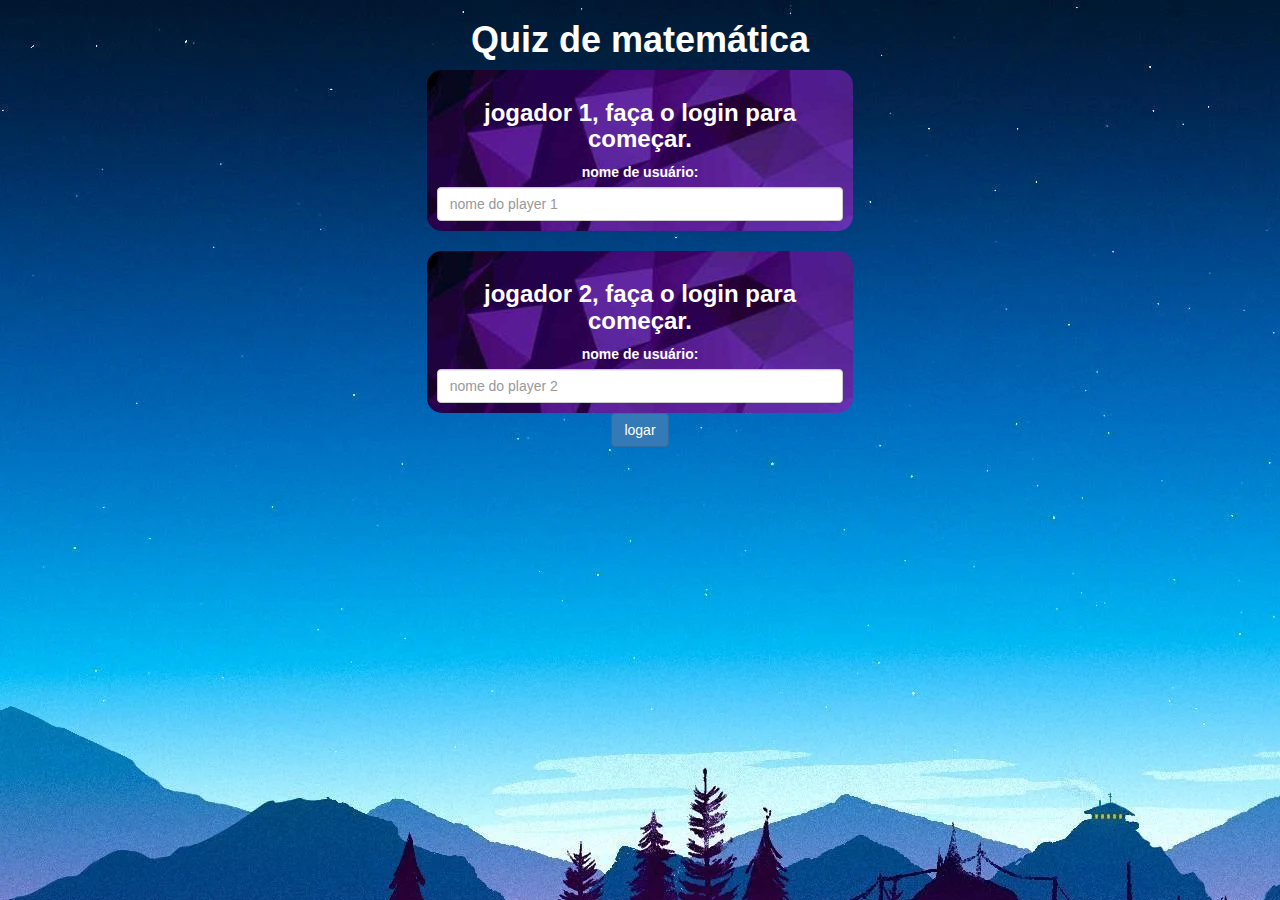
<file: index.html>
<!DOCTYPE html>
<html>
<head>
	<title>QUIZ DE MAT
	</title>

<meta name="viewport" content="width=device-width, initial-scale=1">
<link rel="stylesheet" href="https://maxcdn.bootstrapcdn.com/bootstrap/3.4.0/css/bootstrap.min.css">
<script src="https://ajax.googleapis.com/ajax/libs/jquery/3.4.1/jquery.min.js"></script>
<script src="https://maxcdn.bootstrapcdn.com/bootstrap/3.4.0/js/bootstrap.min.js"></script>

<link rel="stylesheet" type="text/css" href="game.css">

</head>
<body>
	<center>
<h1>Quiz de matemática</h1>
<div class="col-lg-4 col-sm-8 col-xs-11 login_div1" id="input1">
	<h3>jogador 1, faça o login para começar.</h3>
	<label>nome de usuário:</label>
	<input type="text" id="player1nick" class="form-control" placeholder="nome do player 1">
</div>
<br>
<div class="col-lg-4 col-sm-8 col-xs-11 login_div2" id="input2">
	<h3>jogador 2, faça o login para começar.</h3>
	<label>nome de usuário:</label>
	<input type="text" id="player2nick" class="form-control" placeholder="nome do player 2">
</div>
<button onclick="addUser()" class="btn btn-primary" id="button">logar</button>
	</center>
	<script src="game_login.js"></script>
</body>
</html>
</file>
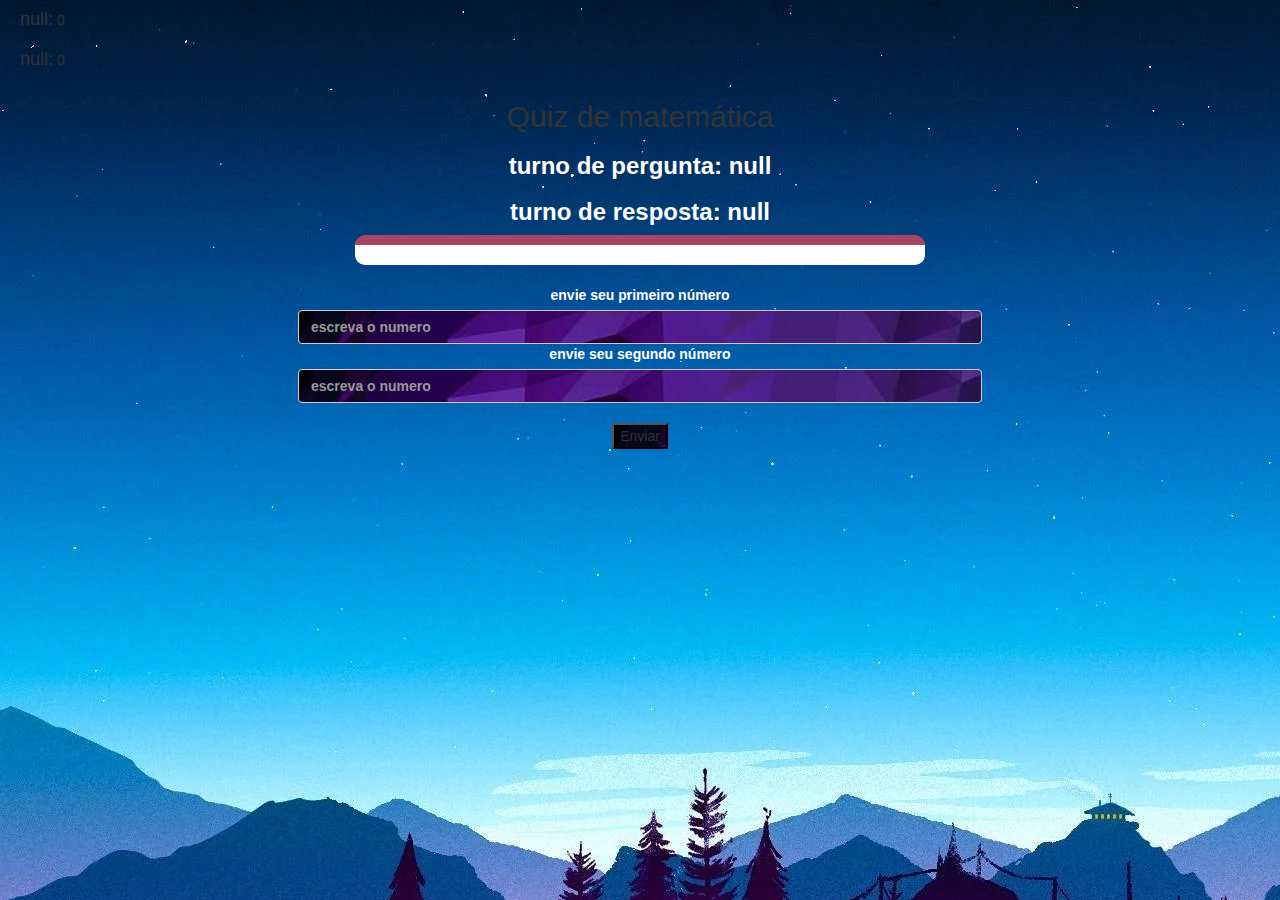
<file: game_page.html>
<!DOCTYPE html>
<html lang="en">
<head>
    <meta charset="UTF-8">
    <meta http-equiv="X-UA-Compatible" content="IE=edge">
    <meta name="viewport" content="width=device-width, initial-scale=1.0">

    <title>Quiz de matemática</title>

    <link rel="stylesheet" href="https://maxcdn.bootstrapcdn.com/bootstrap/3.4.0/css/bootstrap.min.css"> 
    <script src="https://ajax.googleapis.com/ajax/libs/jquery/3.4.1/jquery.min.js"></script> 
    <script src="https://maxcdn.bootstrapcdn.com/bootstrap/3.4.0/js/bootstrap.min.js"></script>

    <link rel="stylesheet" href="game.css">
</head>
<body>
    <h4 id="player1Name"></h4>
    <span id="player1Score"></span>
    <br>
    <h4 id="player2Name"></h4>
    <span id="player2Score"></span>
    <div class="container">
        <center>
            <h2>Quiz de matemática</h2>
            <h3 id="player_question"></h3>
            <h3 id="player_answer"></h3>
            <div id="output" class="col-lg-6"></div>
            <br>
            <label>envie seu primeiro número</label>
            <input type="text" id="num1" class="form-control" placeholder="escreva o numero">
            <label>envie seu segundo número</label>
            <input type="text" id="num2" class="form-control" placeholder="escreva o numero">
            <br>
            <button id="send" onclick="send()">Enviar</button>
        </center>
    </div>
    <script src="game_page.js"></script>
</body>
</html>
</file>
<file: game.css>
body
{
	background-image: url(wp4676582.jpg);
}

	.login_div1 , .login_div2
	{
		background: white;
		padding: 10px;
		float: none;
		border-radius: 15px;
	}


#player1Name , #player2Name
{
	display: inline-block;
	margin-left: 20px;
}
#num1, #num2
{
	width: 60%;
	background-image: url(desktop-purple-wallpaper-whatspaper.jpg);
	color: white;
	font-weight: bold;
}
#wordDisplay
{
	letter-spacing: 5px;
}
#output
{
background: white;
border-radius: 10px;
border-top: 10px solid #AA4465;
padding: 10px;
float: none;
text-align: left;
}
button{
	background-image: url(desktop-purple-wallpaper-whatspaper.jpg);
}
#input1{
	background-image: url(desktop-purple-wallpaper-whatspaper.jpg);
}
#input2{
	background-image: url(desktop-purple-wallpaper-whatspaper.jpg);
}
h3{
	color: white;
	font-weight: bold;
}
h1{
	color: white;
	font-weight: bold;
}
label{
	color: white;
	font-weight: bold;
}
</file>
